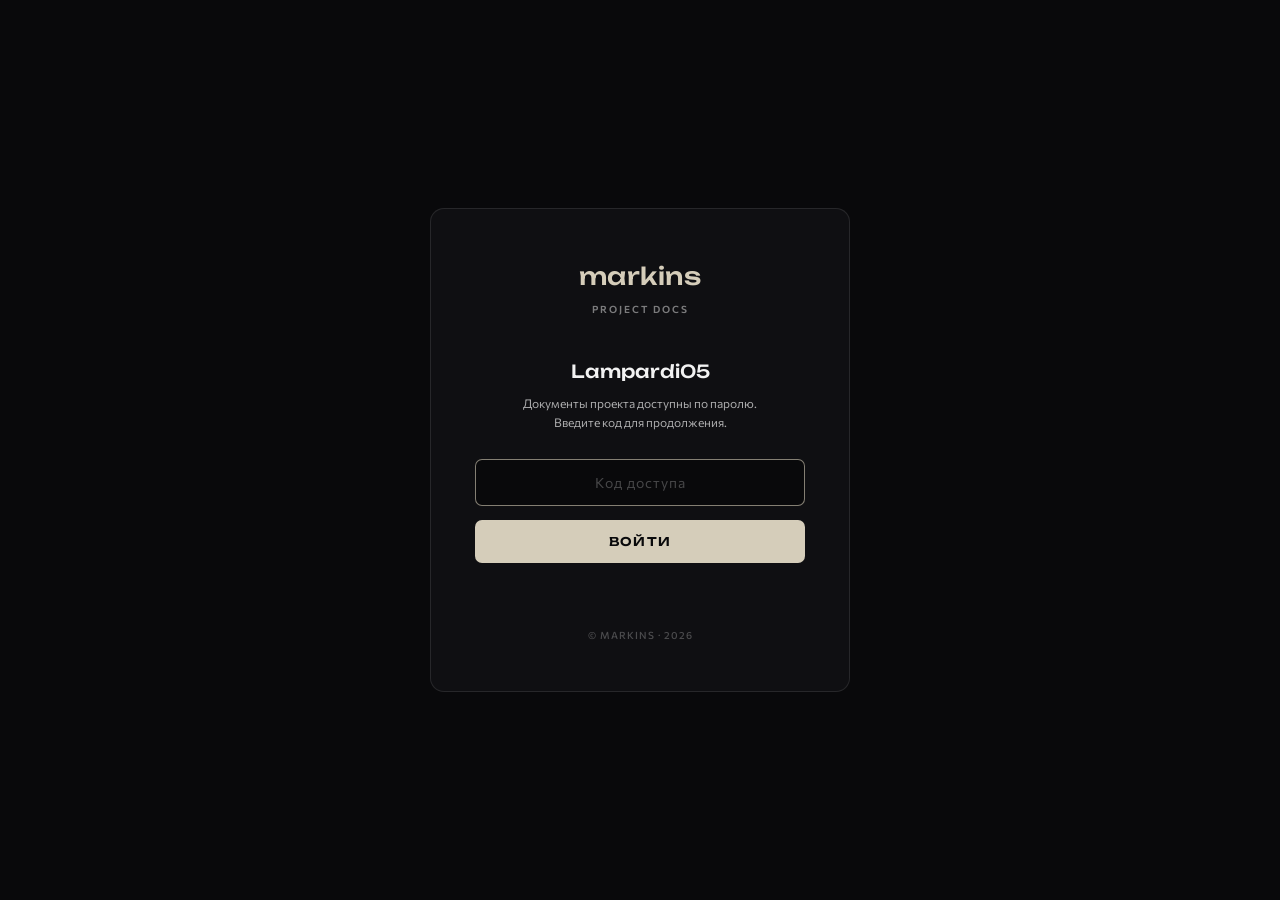
<file: index.html>
<!DOCTYPE html>
<html lang="ru">
<head>
<meta charset="UTF-8">
<meta name="viewport" content="width=device-width, initial-scale=1.0">
<title>Lampardi05 — документация проекта</title>
<link rel="preconnect" href="https://fonts.googleapis.com">
<link rel="preconnect" href="https://fonts.gstatic.com" crossorigin>
<link href="https://fonts.googleapis.com/css2?family=Commissioner:wght@300;400;500;600;700&family=Unbounded:wght@300;400;500;600;700&display=swap" rel="stylesheet">
<link rel="stylesheet" href="assets/main.css">
</head>
<body>
<script src="assets/auth-gate.js"></script>

<div class="app">
  <div id="layout-root"></div>
  <main class="main">

    <header class="doc-header">
      <div class="doc-label">Markins · Project Docs</div>
      <h1 class="doc-title">Lampardi05</h1>
      <p class="doc-subtitle">Интернет-магазин света и бра на 1С-Битрикс. Заказчик — ИП Маммаев Г.Н.</p>
    </header>

    <div class="index-intro">
      <div style="font-size: 11px; color: var(--fg-45); letter-spacing: 1.5px; text-transform: uppercase; font-weight: 600;">Ключевые данные</div>
      <div class="index-intro-grid">
        <div class="index-intro-item">
          <div class="index-intro-item-label">Договор</div>
          <div class="index-intro-item-value">№ 21092025</div>
        </div>
        <div class="index-intro-item">
          <div class="index-intro-item-label">Сумма</div>
          <div class="index-intro-item-value">692 100 ₽</div>
        </div>
        <div class="index-intro-item">
          <div class="index-intro-item-label">Сайт</div>
          <div class="index-intro-item-value"><a href="https://lampardi05.ru" target="_blank" rel="noopener">lampardi05.ru</a></div>
        </div>
        <div class="index-intro-item">
          <div class="index-intro-item-label">Платформа</div>
          <div class="index-intro-item-value">1С-Битрикс</div>
        </div>
        <div class="index-intro-item">
          <div class="index-intro-item-label">Этап 1 (дизайн)</div>
          <div class="index-intro-item-value" style="color: var(--green);">Акт подписан</div>
        </div>
        <div class="index-intro-item">
          <div class="index-intro-item-label">Оплата</div>
          <div class="index-intro-item-value" style="color: var(--green);">100%</div>
        </div>
      </div>
    </div>

    <h2 style="font-family: 'Unbounded', sans-serif; font-size: 16px; color: var(--fg-100); margin: 36px 0 20px; font-weight: 500;">Основное</h2>

    <div class="doc-grid">

      <a class="doc-card" href="remaining.html">
        <div class="doc-card-num">01</div>
        <div class="doc-card-title">Оставшиеся работы</div>
        <div class="doc-card-desc">Единый список всех задач: разработка, UX-правки, баги, SEO, тестирование, вопросы к разработчикам и заказчику.</div>
        <div class="doc-card-arrow">Открыть →</div>
      </a>

      <a class="doc-card" href="contract.html">
        <div class="doc-card-num">02</div>
        <div class="doc-card-title">Требования ТЗ</div>
        <div class="doc-card-desc">Чек-лист всех требований из договора № 21092025 с отмеченным статусом выполнения.</div>
        <div class="doc-card-arrow">Открыть →</div>
      </a>

      <a class="doc-card" href="checklist.html" style="border-color: var(--accent-dim);">
        <div class="doc-card-num">★ ИНТЕРАКТИВНЫЙ</div>
        <div class="doc-card-title">Чек-лист проекта</div>
        <div class="doc-card-desc">18 разделов, ~180 пунктов. Ставь статусы, пиши комментарии, экспортируй JSON.</div>
        <div class="doc-card-arrow">Открыть →</div>
      </a>

    </div>

    <h2 style="font-family: 'Unbounded', sans-serif; font-size: 14px; color: var(--fg-45); margin: 48px 0 16px; font-weight: 500;">Справочные документы</h2>

    <div class="doc-grid">

      <a class="doc-card" href="audit.html">
        <div class="doc-card-title" style="font-size: 14px;">Аудит сайта</div>
        <div class="doc-card-desc">Сопоставление факта с договором. Историческая фиксация 10–11.04.2026.</div>
      </a>

      <a class="doc-card" href="ux-fixes.html">
        <div class="doc-card-title" style="font-size: 14px;">UX-правки (Notion)</div>
        <div class="doc-card-desc">Источник правок. Что выполнено, что отменено, что в работе.</div>
      </a>

      <a class="doc-card" href="readme.html">
        <div class="doc-card-title" style="font-size: 14px;">О проекте</div>
        <div class="doc-card-desc">Общая информация, этапы по договору, ссылки.</div>
      </a>

      <a class="doc-card" href="session.html">
        <div class="doc-card-title" style="font-size: 14px;">Журнал сессий</div>
        <div class="doc-card-desc">Хронология работы над документацией.</div>
      </a>

    </div>

    <div id="main-footer"></div>
  </main>
</div>

<script src="assets/layout.js"></script>
<script>Lampardi.renderLayout({ active: 'index' });</script>
</body>
</html>
</file>
<file: assets/main.css>
/* ============================================================
   Markins — shared stylesheet for Lampardi05 project docs
   Dark theme, Unbounded + Commissioner, accent #D5CDBA
   ============================================================ */

:root {
  --bg-0: #09090B;
  --bg-1: #0F0F12;
  --bg-2: #17171C;
  --bg-3: #1F1F26;
  --bg-4: #272730;
  --accent: #D5CDBA;
  --accent-hover: #E8E2D3;
  --accent-dim: rgba(213, 205, 186, 0.6);
  --fg-100: rgba(255,255,255, 0.95);
  --fg-70: rgba(255,255,255, 0.65);
  --fg-45: rgba(255,255,255, 0.45);
  --fg-25: rgba(255,255,255, 0.25);
  --fg-10: rgba(255,255,255, 0.10);
  --fg-5: rgba(255,255,255, 0.05);
  --green: #81C784;
  --green-bg: rgba(129,199,132,0.12);
  --orange: #FFB74D;
  --orange-bg: rgba(255,183,77,0.12);
  --red: #E57373;
  --red-bg: rgba(229,115,115,0.12);
  --purple: #CE93D8;
  --purple-bg: rgba(206,147,216,0.12);
  --blue: #64B5F6;
  --blue-bg: rgba(100,181,246,0.12);
  --grey: #9E9E9E;
  --grey-bg: rgba(158,158,158,0.12);
}

* { box-sizing: border-box; margin: 0; padding: 0; }

html, body {
  background: var(--bg-0);
  color: var(--fg-100);
  font-family: 'Commissioner', -apple-system, BlinkMacSystemFont, sans-serif;
  font-size: 14px;
  line-height: 1.6;
  -webkit-font-smoothing: antialiased;
}

body { min-height: 100vh; }

h1, h2, h3, h4, h5, h6 {
  font-family: 'Unbounded', sans-serif;
  font-weight: 500;
  letter-spacing: -0.01em;
  color: var(--fg-100);
}

a {
  color: var(--accent);
  text-decoration: none;
  transition: color 0.15s;
}
a:hover { color: var(--accent-hover); text-decoration: underline; }

/* ============================================================
   Layout: app / sidebar / main
   ============================================================ */
.app {
  display: grid;
  grid-template-columns: 280px 1fr;
  min-height: 100vh;
}

.sidebar {
  background: var(--bg-1);
  border-right: 1px solid var(--fg-10);
  padding: 32px 0;
  position: sticky;
  top: 0;
  height: 100vh;
  overflow-y: auto;
}

.sidebar-brand {
  padding: 0 28px 28px;
  border-bottom: 1px solid var(--fg-10);
}

.sidebar-brand-logo {
  font-family: 'Unbounded', sans-serif;
  font-size: 20px;
  font-weight: 500;
  color: var(--accent);
  letter-spacing: 0.01em;
}

.sidebar-brand-subtitle {
  font-size: 10px;
  color: var(--fg-45);
  margin-top: 6px;
  letter-spacing: 1.5px;
  text-transform: uppercase;
  font-weight: 500;
}

.sidebar-nav {
  padding: 20px 16px;
}

.nav-title {
  font-size: 10px;
  color: var(--fg-45);
  text-transform: uppercase;
  letter-spacing: 1.5px;
  padding: 12px 12px 8px;
  font-weight: 600;
}

.nav-item {
  display: flex;
  align-items: center;
  justify-content: space-between;
  padding: 9px 12px;
  border-radius: 6px;
  font-size: 12px;
  color: var(--fg-70);
  transition: all 0.15s;
  text-decoration: none;
  margin-bottom: 2px;
}
.nav-item:hover {
  background: var(--fg-5);
  color: var(--fg-100);
  text-decoration: none;
}
.nav-item.active {
  background: var(--bg-3);
  color: var(--accent);
}
.nav-item-num {
  font-family: 'Unbounded', sans-serif;
  font-size: 10px;
  color: var(--fg-45);
  font-weight: 600;
}
.nav-item.active .nav-item-num { color: var(--accent-dim); }

.main {
  padding: 56px 64px 120px;
  max-width: 980px;
}

/* ============================================================
   Page header
   ============================================================ */
.doc-header {
  margin-bottom: 48px;
  padding-bottom: 32px;
  border-bottom: 1px solid var(--fg-10);
}
.doc-label {
  font-size: 11px;
  color: var(--accent);
  letter-spacing: 2px;
  text-transform: uppercase;
  font-weight: 600;
  margin-bottom: 14px;
}
.doc-title {
  font-size: 34px;
  color: var(--fg-100);
  margin-bottom: 10px;
  line-height: 1.2;
}
.doc-subtitle {
  font-size: 14px;
  color: var(--fg-70);
  max-width: 740px;
}

/* ============================================================
   Typography for prose content
   ============================================================ */
.prose { max-width: 780px; }

.prose h1 {
  font-size: 26px;
  margin-top: 48px;
  margin-bottom: 20px;
  padding-bottom: 12px;
  border-bottom: 1px solid var(--fg-10);
}
.prose h1:first-child { margin-top: 0; }

.prose h2 {
  font-size: 20px;
  margin-top: 40px;
  margin-bottom: 16px;
  color: var(--accent);
}

.prose h3 {
  font-size: 15px;
  margin-top: 28px;
  margin-bottom: 12px;
  color: var(--fg-100);
  text-transform: uppercase;
  letter-spacing: 1px;
  font-weight: 600;
}

.prose h4 {
  font-size: 13px;
  margin-top: 20px;
  margin-bottom: 10px;
  color: var(--fg-70);
  font-weight: 600;
}

.prose p {
  margin-bottom: 14px;
  color: var(--fg-100);
  line-height: 1.65;
}

.prose p + p { margin-top: -2px; }

.prose strong { color: var(--fg-100); font-weight: 600; }
.prose em { color: var(--fg-70); font-style: italic; }

.prose ul, .prose ol {
  margin-left: 22px;
  margin-bottom: 16px;
}
.prose li {
  margin-bottom: 6px;
  color: var(--fg-100);
  line-height: 1.6;
}
.prose li::marker { color: var(--accent-dim); }

.prose blockquote {
  margin: 20px 0;
  padding: 16px 22px;
  background: var(--bg-1);
  border-left: 2px solid var(--accent);
  border-radius: 4px;
  color: var(--fg-70);
  font-size: 13px;
}
.prose blockquote p { margin-bottom: 0; }

.prose code {
  font-family: ui-monospace, 'Cascadia Code', 'SF Mono', Menlo, monospace;
  font-size: 12px;
  padding: 2px 6px;
  background: var(--bg-3);
  border-radius: 3px;
  color: var(--accent);
}

.prose pre {
  margin: 20px 0;
  padding: 18px 22px;
  background: var(--bg-1);
  border: 1px solid var(--fg-10);
  border-radius: 6px;
  overflow-x: auto;
  font-size: 12px;
  line-height: 1.5;
}
.prose pre code {
  background: none;
  padding: 0;
  color: var(--fg-100);
}

.prose hr {
  border: none;
  border-top: 1px solid var(--fg-10);
  margin: 36px 0;
}

/* ============================================================
   Tables
   ============================================================ */
.prose table {
  width: 100%;
  border-collapse: collapse;
  margin: 20px 0;
  background: var(--bg-1);
  border: 1px solid var(--fg-10);
  border-radius: 8px;
  overflow: hidden;
  font-size: 13px;
}

.prose th {
  background: var(--bg-3);
  padding: 12px 16px;
  text-align: left;
  font-family: 'Unbounded', sans-serif;
  font-size: 10px;
  font-weight: 600;
  letter-spacing: 1px;
  text-transform: uppercase;
  color: var(--accent);
  border-bottom: 1px solid var(--fg-10);
}

.prose td {
  padding: 12px 16px;
  border-bottom: 1px solid var(--fg-5);
  color: var(--fg-100);
  vertical-align: top;
  line-height: 1.5;
}

.prose tr:last-child td { border-bottom: none; }
.prose tr:hover { background: var(--fg-5); }

/* Task list (checkboxes from markdown) */
.prose ul li.task { list-style: none; margin-left: -22px; }
.prose ul li.task input[type="checkbox"] {
  margin-right: 10px;
  accent-color: var(--accent);
}

/* ============================================================
   Status badges — for inline text in tables
   ============================================================ */
.badge {
  display: inline-block;
  font-family: 'Unbounded', sans-serif;
  font-size: 9px;
  font-weight: 600;
  letter-spacing: 1px;
  text-transform: uppercase;
  padding: 3px 8px;
  border-radius: 3px;
  white-space: nowrap;
}
.badge-done { background: var(--green-bg); color: var(--green); }
.badge-partial { background: var(--orange-bg); color: var(--orange); }
.badge-notdone { background: var(--red-bg); color: var(--red); }
.badge-blocked { background: var(--purple-bg); color: var(--purple); }
.badge-unknown { background: var(--grey-bg); color: var(--grey); }
.badge-cancelled { background: var(--fg-5); color: var(--fg-45); text-decoration: line-through; }

/* ============================================================
   Doc footer
   ============================================================ */
.doc-footer {
  margin-top: 80px;
  padding-top: 32px;
  border-top: 1px solid var(--fg-10);
  display: flex;
  justify-content: space-between;
  align-items: center;
  font-size: 11px;
  color: var(--fg-45);
  letter-spacing: 0.5px;
}
.doc-footer a { color: var(--fg-70); }
.doc-footer a:hover { color: var(--accent); }

/* ============================================================
   Index page cards
   ============================================================ */
.index-intro {
  background: var(--bg-1);
  border: 1px solid var(--fg-10);
  border-radius: 10px;
  padding: 28px 32px;
  margin-bottom: 32px;
}
.index-intro-grid {
  display: grid;
  grid-template-columns: repeat(auto-fit, minmax(180px, 1fr));
  gap: 16px;
  margin-top: 20px;
}
.index-intro-item {
  padding: 14px 16px;
  background: var(--bg-2);
  border-radius: 6px;
  border: 1px solid var(--fg-10);
}
.index-intro-item-label {
  font-size: 10px;
  color: var(--fg-45);
  text-transform: uppercase;
  letter-spacing: 1px;
  font-weight: 600;
}
.index-intro-item-value {
  font-family: 'Unbounded', sans-serif;
  font-size: 14px;
  color: var(--fg-100);
  margin-top: 4px;
  font-weight: 500;
}

.doc-grid {
  display: grid;
  grid-template-columns: repeat(auto-fill, minmax(320px, 1fr));
  gap: 16px;
}

.doc-card {
  background: var(--bg-1);
  border: 1px solid var(--fg-10);
  border-radius: 10px;
  padding: 24px 26px;
  transition: all 0.18s;
  text-decoration: none;
  color: inherit;
  display: block;
}
.doc-card:hover {
  border-color: var(--fg-25);
  background: var(--bg-2);
  text-decoration: none;
  transform: translateY(-2px);
}

.doc-card-num {
  font-family: 'Unbounded', sans-serif;
  font-size: 11px;
  color: var(--accent);
  letter-spacing: 2px;
  font-weight: 600;
  margin-bottom: 10px;
}
.doc-card-title {
  font-family: 'Unbounded', sans-serif;
  font-size: 16px;
  color: var(--fg-100);
  font-weight: 500;
  margin-bottom: 8px;
  line-height: 1.3;
}
.doc-card-desc {
  font-size: 12px;
  color: var(--fg-70);
  line-height: 1.5;
}
.doc-card-arrow {
  display: inline-block;
  margin-top: 16px;
  color: var(--accent);
  font-size: 11px;
  letter-spacing: 1px;
  text-transform: uppercase;
  font-weight: 600;
}

/* ============================================================
   Responsive
   ============================================================ */
@media (max-width: 1100px) {
  .app { grid-template-columns: 1fr; }
  .sidebar { position: static; height: auto; border-right: none; border-bottom: 1px solid var(--fg-10); }
  .sidebar-nav { display: flex; flex-wrap: wrap; gap: 4px; padding: 12px 16px; }
  .nav-item { padding: 6px 12px; font-size: 11px; flex: 0 0 auto; }
  .nav-title { display: none; }
  .main { padding: 36px 24px 80px; }
  .doc-title { font-size: 26px; }
}

/* Utility */
.hide { display: none !important; }
.mt-0 { margin-top: 0 !important; }
.mb-0 { margin-bottom: 0 !important; }
</file>
